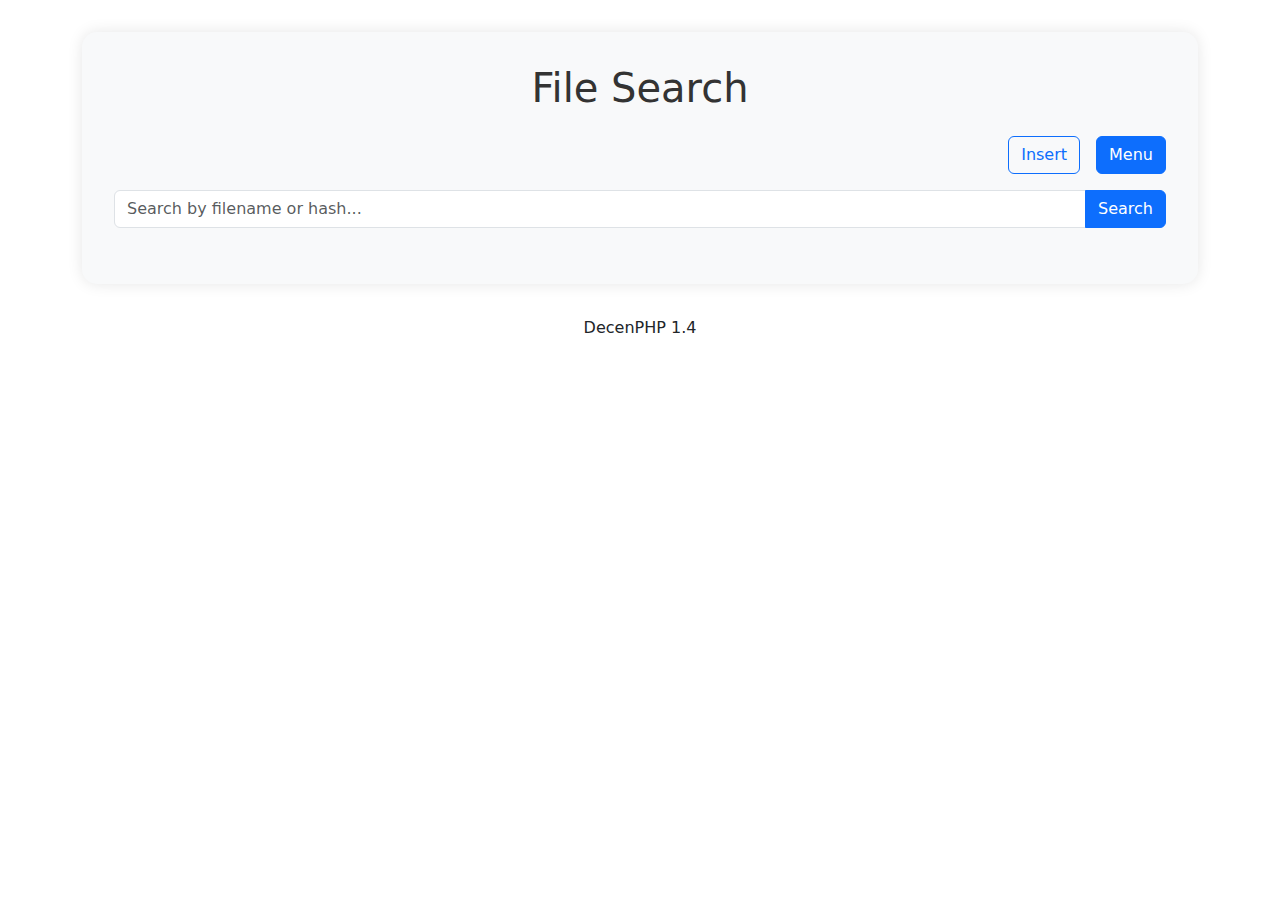
<file: index.html>
<!DOCTYPE html>
<html lang="en">
<head>
    <meta charset="UTF-8">
    <meta name="viewport" content="width=device-width, initial-scale=1.0">
    <link rel="icon" href="screens/logo.jpg" type="image/jpeg">
    <title>File Search</title>
    <link href="https://cdn.jsdelivr.net/npm/bootstrap@5.1.3/dist/css/bootstrap.min.css" rel="stylesheet">
    <link href="https://cdn.jsdelivr.net/npm/bootstrap-icons@1.7.2/font/bootstrap-icons.css" rel="stylesheet">
    <style>
        .main-container {
            background-color: #f8f9fa;
            border-radius: 15px;
            box-shadow: 0 0 15px rgba(0,0,0,0.1);
            padding: 2rem;
            margin-top: 2rem;
            margin-bottom: 2rem;
        }
        .auth-links {
            margin-bottom: 1rem;
        }
        .like-btn, .dislike-btn {
            text-decoration: none;
            color: #6c757d;
            padding: 0.375rem 0.75rem;
            border-radius: 0.25rem;
            transition: all 0.2s;
        }
        .like-btn:hover {
            color: #198754;
            background-color: #e8f5e9;
        }
        .dislike-btn:hover {
            color: #dc3545;
            background-color: #fef1f2;
        }
        .count-badge {
            font-size: 0.875rem;
            padding: 0.25rem 0.5rem;
            border-radius: 0.25rem;
            background-color: #f8f9fa;
        }
    </style>
</head>
<body>
    <div class="container">
        <div class="main-container">
            <h1 class="text-center mb-4"><a href='index.php' style='color: #333; text-decoration: none;'>File Search</a></h1>
            
            <!-- Auth Links -->
            <div class="auth-links d-flex justify-content-end gap-3">
                <a href="indexer.php" class="btn btn-outline-primary">Insert</a>
                <a href="menu.html" class="btn btn-primary">Menu</a>
            </div>
            
            <!-- Search Form -->
            <form method="POST" action="index.php" class="mb-4">
                <div class="input-group">
                    <input type="text" name="search" class="form-control" 
                           placeholder="Search by filename or hash..." 
                           value="">
                    <button type="submit" class="btn btn-primary">Search</button>
                </div>
            </form>
        </div>
    </div>
    
    <script src="https://cdn.jsdelivr.net/npm/bootstrap@5.1.3/dist/js/bootstrap.bundle.min.js"></script>
<div align='center'>DecenPHP 1.4</div>
</body>
</html>
</file>
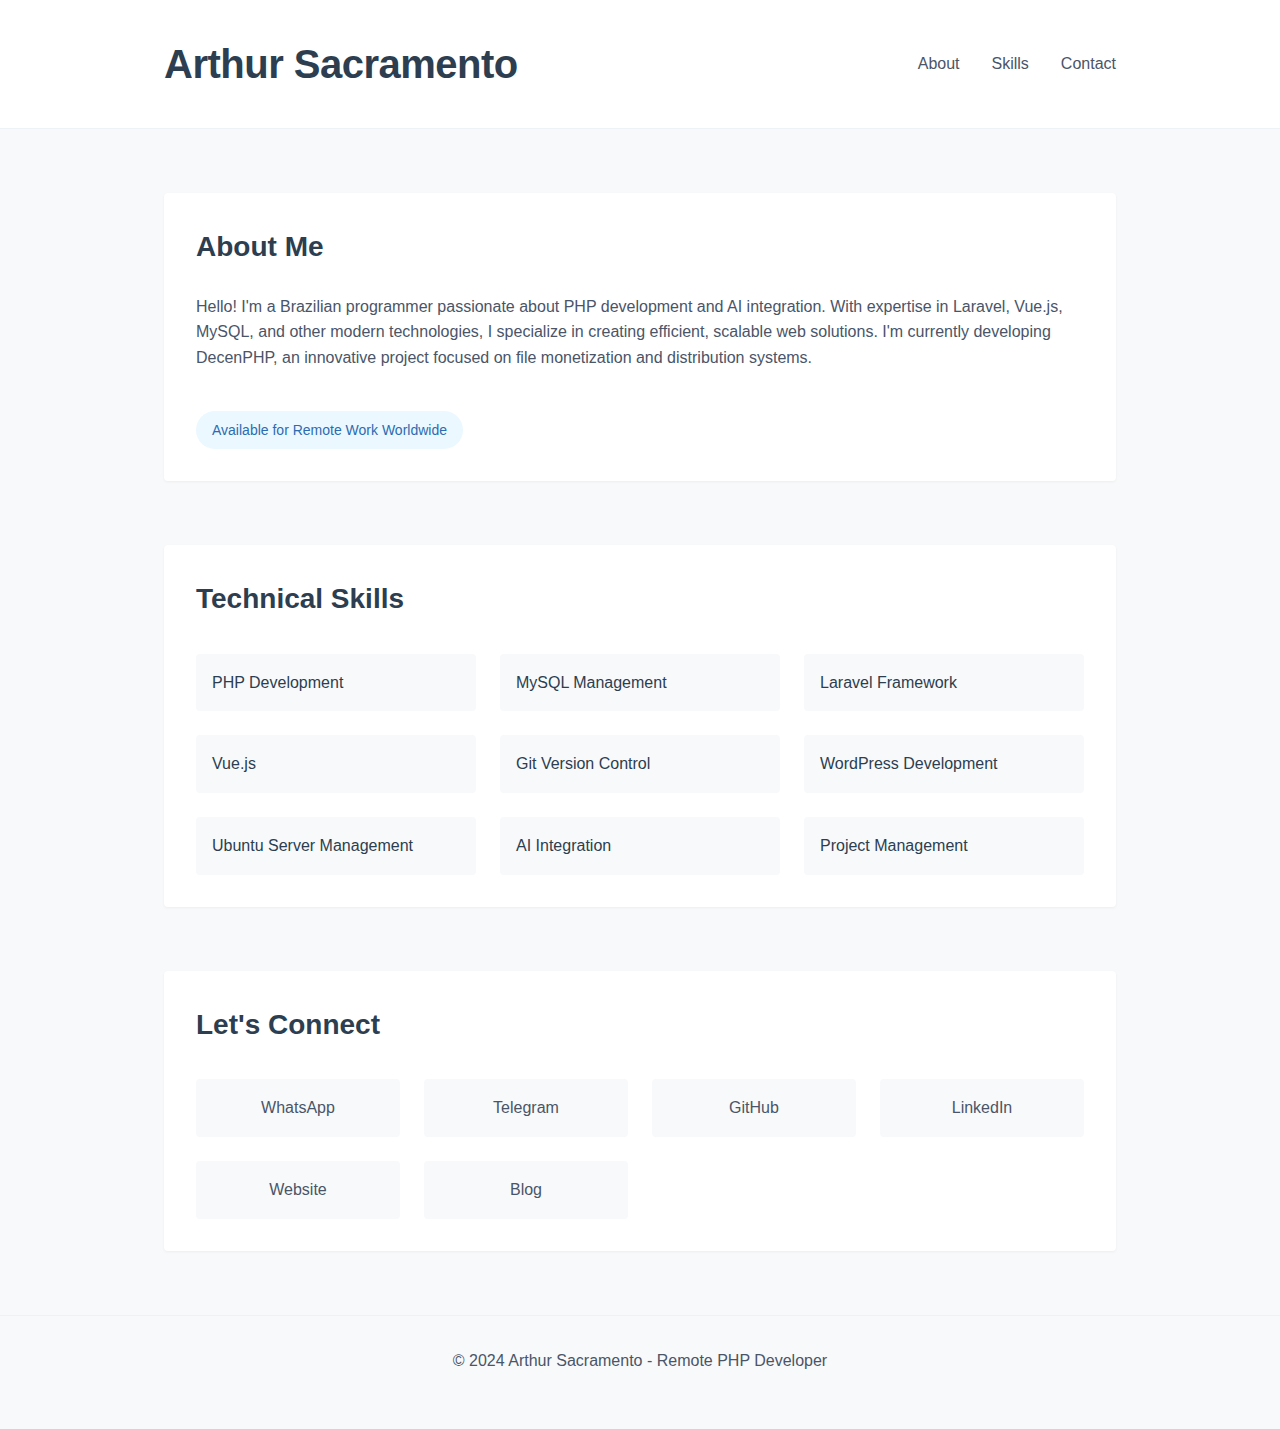
<file: about.html>
<!DOCTYPE html>
<html lang="en">
<head>
    <meta charset="UTF-8">
    <meta name="viewport" content="width=device-width, initial-scale=1.0">
    <meta name="description" content="Arthur Sacramento - Remote PHP Developer specializing in Laravel, Vue.js, and AI integration">
    <title>Arthur Sacramento - Remote PHP Developer</title>
    <style>
        /* Reset and Base Styles */
        * {
            margin: 0;
            padding: 0;
            box-sizing: border-box;
        }

        body {
            font-family: -apple-system, BlinkMacSystemFont, 'Segoe UI', Roboto, Oxygen, Ubuntu, Cantarell, sans-serif;
            line-height: 1.6;
            color: #2c3e50;
            background-color: #f8f9fa;
        }

        /* Typography */
        h1 {
            font-size: 2.5rem;
            font-weight: 700;
            letter-spacing: -0.5px;
        }

        h2 {
            font-size: 1.75rem;
            font-weight: 600;
            margin-bottom: 1.5rem;
            color: #2c3e50;
        }

        p {
            margin-bottom: 1.5rem;
            color: #4a5568;
        }

        /* Layout */
        .container {
            max-width: 1000px;
            margin: 0 auto;
            padding: 0 1.5rem;
        }

        /* Header */
        header {
            padding: 2rem 0;
            background-color: white;
            border-bottom: 1px solid #edf2f7;
        }

        nav {
            display: flex;
            justify-content: space-between;
            align-items: center;
        }

        .nav-links {
            display: flex;
            gap: 2rem;
        }

        /* Links */
        a {
            color: #4a5568;
            text-decoration: none;
            transition: color 0.2s ease;
        }

        a:hover {
            color: #2c3e50;
        }

        /* Sections */
        section {
            margin: 4rem 0;
            padding: 2rem;
            background-color: white;
            border-radius: 4px;
            box-shadow: 0 1px 3px rgba(0,0,0,0.05);
        }

        /* Skills Grid */
        .skills-grid {
            display: grid;
            grid-template-columns: repeat(auto-fill, minmax(250px, 1fr));
            gap: 1.5rem;
            margin-top: 2rem;
        }

        .skill-item {
            padding: 1rem;
            background-color: #f8f9fa;
            border-radius: 4px;
            transition: transform 0.2s ease;
        }

        .skill-item:hover {
            transform: translateY(-2px);
        }

        /* Contact Links */
        .contact-grid {
            display: grid;
            grid-template-columns: repeat(auto-fill, minmax(200px, 1fr));
            gap: 1.5rem;
            margin-top: 2rem;
        }

        .contact-link {
            padding: 1rem;
            background-color: #f8f9fa;
            border-radius: 4px;
            text-align: center;
            transition: background-color 0.2s ease;
        }

        .contact-link:hover {
            background-color: #edf2f7;
        }

        /* Status Badge */
        .status-badge {
            display: inline-block;
            padding: 0.5rem 1rem;
            background-color: #ebf8ff;
            color: #2b6cb0;
            border-radius: 2rem;
            font-size: 0.875rem;
            margin-top: 1rem;
        }

        /* Footer */
        footer {
            text-align: center;
            padding: 2rem 0;
            color: #718096;
            border-top: 1px solid #edf2f7;
            margin-top: 4rem;
        }

        /* Responsive Design */
        @media (max-width: 768px) {
            nav {
                flex-direction: column;
                gap: 1rem;
                text-align: center;
            }

            .nav-links {
                flex-direction: column;
                gap: 1rem;
            }

            section {
                padding: 1.5rem;
            }
        }
    </style>
</head>
<body>
    <header>
        <div class="container">
            <nav>
                <h1>Arthur Sacramento</h1>
                <div class="nav-links">
                    <a href="#about">About</a>
                    <a href="#skills">Skills</a>
                    <a href="#contact">Contact</a>
                </div>
            </nav>
        </div>
    </header>

    <main class="container">
        <section id="about">
            <h2>About Me</h2>
            <p>
                Hello! I'm a Brazilian programmer passionate about PHP development and AI integration. With expertise in Laravel, Vue.js, MySQL, and other modern technologies, I specialize in creating efficient, scalable web solutions. I'm currently developing DecenPHP, an innovative project focused on file monetization and distribution systems.
            </p>
            <div class="status-badge">Available for Remote Work Worldwide</div>
        </section>

        <section id="skills">
            <h2>Technical Skills</h2>
            <div class="skills-grid">
                <div class="skill-item">PHP Development</div>
                <div class="skill-item">MySQL Management</div>
                <div class="skill-item">Laravel Framework</div>
                <div class="skill-item">Vue.js</div>
                <div class="skill-item">Git Version Control</div>
                <div class="skill-item">WordPress Development</div>
                <div class="skill-item">Ubuntu Server Management</div>
                <div class="skill-item">AI Integration</div>
                <div class="skill-item">Project Management</div>
            </div>
        </section>

        <section id="contact">
            <h2>Let's Connect</h2>
            <div class="contact-grid">
                <a href="https://wa.me/5591986042104" target="_blank" class="contact-link">WhatsApp</a>
                <a href="https://t.me/arthursacramento" target="_blank" class="contact-link">Telegram</a>
                <a href="https://github.com/aiodrix" target="_blank" class="contact-link">GitHub</a>
                <a href="https://www.linkedin.com/in/arthur-sacramento-25-80b5972bb/" target="_blank" class="contact-link">LinkedIn</a>
                <a href="http://2n.atwebpages.com" target="_blank" class="contact-link">Website</a>
                <a href="https://2-nw.blogspot.com/" target="_blank" class="contact-link">Blog</a>
            </div>
        </section>
    </main>

    <footer>
        <div class="container">
            <p>&copy; 2024 Arthur Sacramento - Remote PHP Developer</p>
        </div>
    </footer>
</body>
</html>
</file>
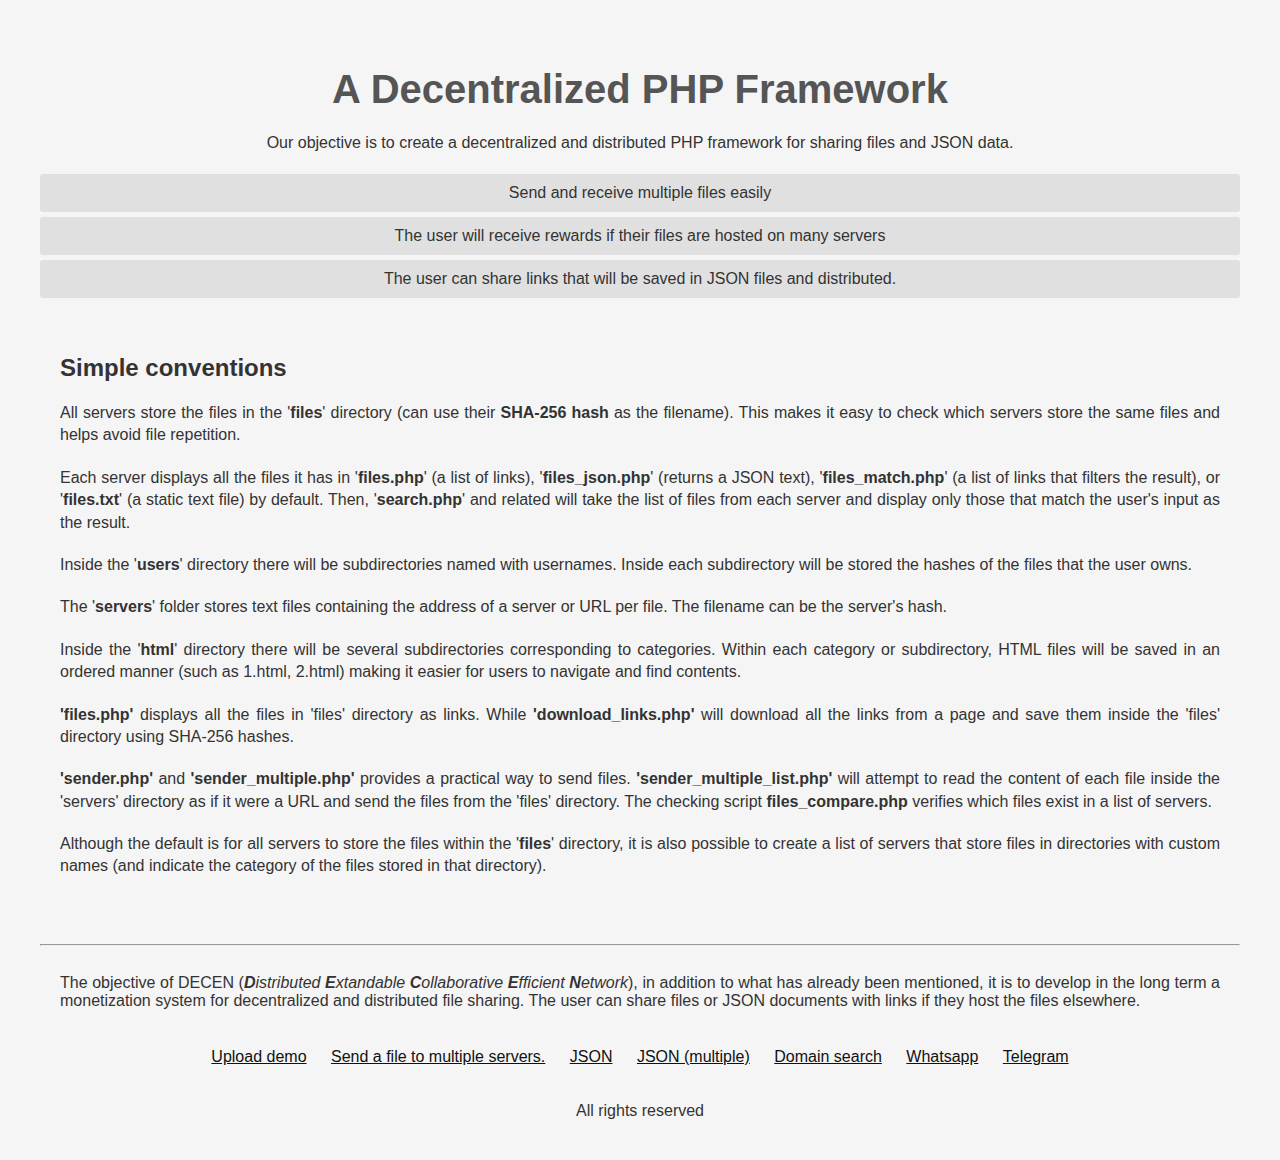
<file: index_simple.html>
<!DOCTYPE html>
<html lang="en">
<head>
    <meta charset="UTF-8">
    <meta name="viewport" content="width=device-width, initial-scale=1.0">
    <link rel="icon" href="../screens/logo.jpg" type="image/jpeg">
    <title>Decentralized PHP Framework - DecenPHP</title>
    <style>
        body {
            font-family: Arial, sans-serif;
            background-color: #f5f5f5;
            color: #333;
            margin: 0;
            padding: 40px;
            text-align: center;
        }
        h1 {
            font-size: 2.5em;
            color: #555;
            margin-bottom: 20px;
        }
        p {
            margin: 0 0 20px;
            line-height: 1.4;
        }
        ul {
            list-style-type: none;
            padding: 0;
        }
        li {
            background-color: #e0e0e0;
            margin: 5px 0;
            padding: 10px;
            border-radius: 3px;
        }

        .feature {
            text-align: justify;
            padding: 20px;
        }

        a {
            color: #111;
            padding: 0px 10px 0px 10px;
        }
    </style>
</head>
<body>
    <h1>A Decentralized PHP Framework</h1>
    <p>Our objective is to create a decentralized and distributed PHP framework for sharing files and JSON data.</p>

    <ul>
        <li>Send and receive multiple files easily</li>
        <li>The user will receive rewards if their files are hosted on many servers</li>
        <li>The user can share links that will be saved in JSON files and distributed.</li>
    </ul>

    <div class="feature">
        <h2>Simple conventions</h2>
        <p>
            All servers store the files in the '<b>files</b>' directory (can use their <b>SHA-256 hash</b> as the filename).
            This makes it easy to check which servers store the same files and helps avoid file repetition.
        </p>

        <p>
            Each server displays all the files it has in '<b>files.php</b>' (a list of links), '<b>files_json.php</b>' (returns a JSON text), '<b>files_match.php</b>' (a list of links that filters the result), or '<b>files.txt</b>' (a static text file) by default. Then, '<b>search.php</b>' and related will take the list of files from each server and display only those that match the user's input as the result.
        </p>

        <p>
            Inside the '<b>users</b>' directory there will be subdirectories named with usernames. Inside each subdirectory
            will be stored the hashes of the files that the user owns.
        </p>

        <p>
            The '<b>servers</b>' folder stores text files containing the address of a server or URL per file. The filename can be the server's hash.
        </p>

        <p>
            Inside the '<b>html</b>' directory there will be several subdirectories corresponding to categories.
            Within each category or subdirectory, HTML files will be saved in an ordered manner (such as 1.html, 2.html) making it easier for users
            to navigate and find contents.
        </p>

        <p>
            <b>'files.php'</b> displays all the files in 'files' directory as links. While <b>'download_links.php'</b> will download all the links from a page and save them inside the 'files' directory using SHA-256 hashes.
        </p>

        <p>
            <b>'sender.php'</b> and <b>'sender_multiple.php'</b> provides a practical way to send files. <b>'sender_multiple_list.php'</b> will attempt to read the content of each file inside the 'servers' directory as if it were a URL and send the files from the 'files' directory. The checking script <b>files_compare.php</b> verifies which files exist in a list of servers</b>.
        </p>

        <p>
            Although the default is for all servers to store the files within the '<b>files</b>' directory, it is also possible
            to create a list of servers that store files in directories with custom names (and indicate the category of the files
            stored in that directory).
        </p>


    </div>

    <br><hr>
    <div style="text-align: justify; padding: 20px;">
        The objective of DECEN (<i><b>D</b>istributed <b>E</b>xtandable <b>C</b>ollaborative <b>E</b>fficient <b>N</b>etwork</i>),
        in addition to what has already been mentioned, it is to develop in the long term a monetization system for decentralized
        and distributed file sharing. The user can share files or JSON documents with links if they host the files elsewhere.
    </div>
    <br>
    <a href="index_block.php">Upload demo</a>
    <a href="sender.php">Send a file to multiple servers.</a>
    <a href="json.php">JSON</a>
    <a href="json_sender.php">JSON (multiple)</a>   
    <a href="search_domain.php">Domain search</a>
    <a href="https://chat.whatsapp.com/Jm83Ib8KksaGEoTsq5kQL5" target="_blank">Whatsapp</a>
    <a href="https://t.me/decenphp" target="_blank">Telegram</a>
    <br><br>

    <br>
    All rights reserved
</body>
</html>
</file>
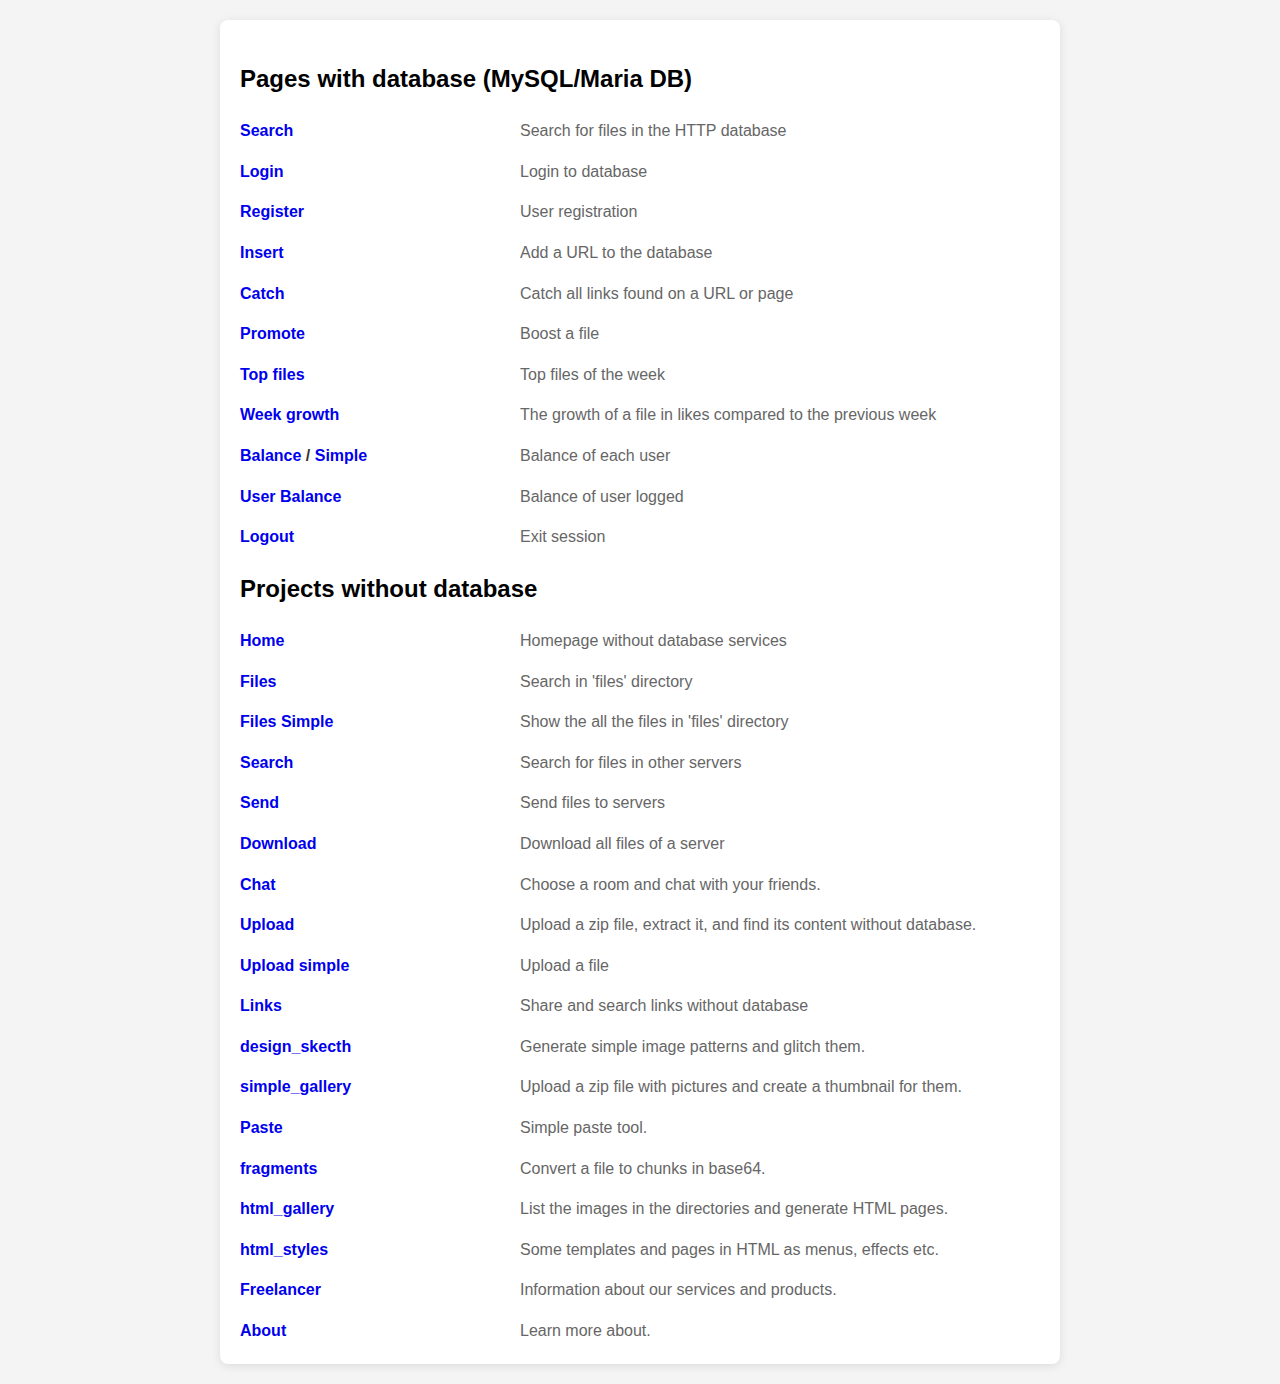
<file: menu.html>
<!DOCTYPE html>
<html lang="en">
<head>
    <meta charset="UTF-8">
    <meta name="viewport" content="width=device-width, initial-scale=1.0">
    <link rel="icon" href="screens/logo.jpg" type="image/jpeg">
    <title>Projects</title>
    <style>
        :root {
            --bg-color: #f4f4f4;
            --container-bg: #fff;
            --text-color: #333;
            --desc-color: #666;
            --shadow: 0 2px 10px rgba(0, 0, 0, 0.1);
        }
        
        body {
            font-family: Arial, sans-serif;
            background-color: var(--bg-color);
            margin: 0;
            padding: 20px;
            line-height: 1.6;
        }
        
        .container {
            max-width: 800px;
            margin: auto;
            background-color: var(--container-bg);
            border-radius: 8px;
            box-shadow: var(--shadow);
            padding: 20px;
        }
        
        .description-list {
            display: grid;
            gap: 15px;
        }
        
        .description-item {
            display: grid;
            grid-template-columns: 30% 1fr;
            gap: 5%;
        }
        
        .description-item b {
            color: var(--text-color);
        }
        
        .description-item p {
            color: var(--desc-color);
            margin: 0;
        }

        a {
            text-decoration: none;
        }
    </style>
</head>
<body>
    <div class="container">
        <h2>Pages with database (MySQL/Maria DB)</h2>
        <div class="description-list">
            <div class="description-item">
                <b><a href="index.php">Search</a></b>
                <p>Search for files in the HTTP database</p>
            </div>
            <div class="description-item">
                <b><a href="login.php">Login</a></b>
                <p>Login to database</p>
            </div>
            <div class="description-item">
                <b><a href="register.php">Register</a></b>
                <p>User registration</p>
            </div>
            <div class="description-item">
                <b><a href="db_create.php">Insert</a></b>
                <p>Add a URL to the database</p>
            </div>
            <div class="description-item">
                <b><a href="indexer.php">Catch</a></b>
                <p>Catch all links found on a URL or page</p>
            </div>
            <div class="description-item">
                <b><a href="transaction.php">Promote</a></b>
                <p>Boost a file</p>
            </div>
            <div class="description-item">
                <b><a href="top_week.php">Top files</a></b>
                <p>Top files of the week</p>
            </div>
            <div class="description-item">
                <b><a href="week_percent.php">Week growth</a></b>
                <p>The growth of a file in likes compared to the previous week</p>
            </div>
            <div class="description-item">
                <b><a href="top_balance_style_2.php">Balance</a> / <a href="top_balance.php">Simple</a></b>
                <p>Balance of each user</p>
            </div>
            <div class="description-item">
                <b><a href="user_balance.php">User Balance</a></b>
                <p>Balance of user logged</p>
            </div>
            <div class="description-item">
                <b><a href="logout.php">Logout</a></b>
                <p>Exit session</p>
            </div>
        </div>

       <h2>Projects without database</h2>
        <div class="description-list">
            <div class="description-item">
                <b><a href="nodb_index.php">Home</a></b>
                <p>Homepage without database services</p>
            </div>
            <div class="description-item">
                <b><a href="nodb_search.php">Files</a></b>
                <p>Search in 'files' directory</p>
            </div>
           <div class="description-item">
                <b><a href="files.php">Files Simple</a></b>
                <p>Show the all the files in 'files' directory </p>
            </div>
            <div class="description-item">
                <b><a href="search.php">Search</a></b>
                <p>Search for files in other servers</p>
            </div>
            <div class="description-item">
                <b><a href="sender.php">Send</a></b>
                <p>Send files to servers</p>
            </div>
            <div class="description-item">
                <b><a href="download_links.php">Download</a></b>
                <p>Download all files of a server</p>
            </div>
            <div class="description-item">
                <b><a href="others/chat/index.php">Chat</a></b>
                <p>Choose a room and chat with your friends.</p>
            </div>
            <div class="description-item">
                <b><a href="others/upload/index.php">Upload</a></b>
                <p>Upload a zip file, extract it, and find its content without database.</p>
            </div>
            <div class="description-item">
                <b><a href="others/upload_simple/index.php">Upload simple</a></b>
                <p>Upload a file</p>
            </div>
            <div class="description-item">
                <b><a href="others/links/index.php">Links</a></b>
                <p>Share and search links without database</p>
            </div>
            <div class="description-item">
                <b><a href="others/design_skecth/index.php">design_skecth</a></b>
                <p>Generate simple image patterns and glitch them.</p>
            </div>
            <div class="description-item">
                <b><a href="others/simple_gallery/index.php">simple_gallery</a></b>
                <p>Upload a zip file with pictures and create a thumbnail for them.</p>
            </div>
            <div class="description-item">
                <b><a href="others/paste/index.php">Paste</a></b>
                <p>Simple paste tool.</p>
            </div>
            <div class="description-item">
                <b><a href="others/fragments/convert.php">fragments</a></b>
                <p>Convert a file to chunks in base64.</p>
            </div>
            <div class="description-item">
                <b><a href="others/html_gallery">html_gallery</a></b>
                <p>List the images in the directories and generate HTML pages.</p>
            </div>
            <div class="description-item">
                <b><a href="others/html_styles/index.html">html_styles</a></b>
                <p>Some templates and pages in HTML as menus, effects etc.</p>
            </div>
            <div class="description-item">
                <b><a href="others/store/index.html">Freelancer</a></b>
                <p>Information about our services and products.</p>
            </div>
            <div class="description-item">
                <b><a href="about.html">About</a></b>
                <p>Learn more about.</p>
            </div>
        </div>
    </div>
</body>
</html>
</file>
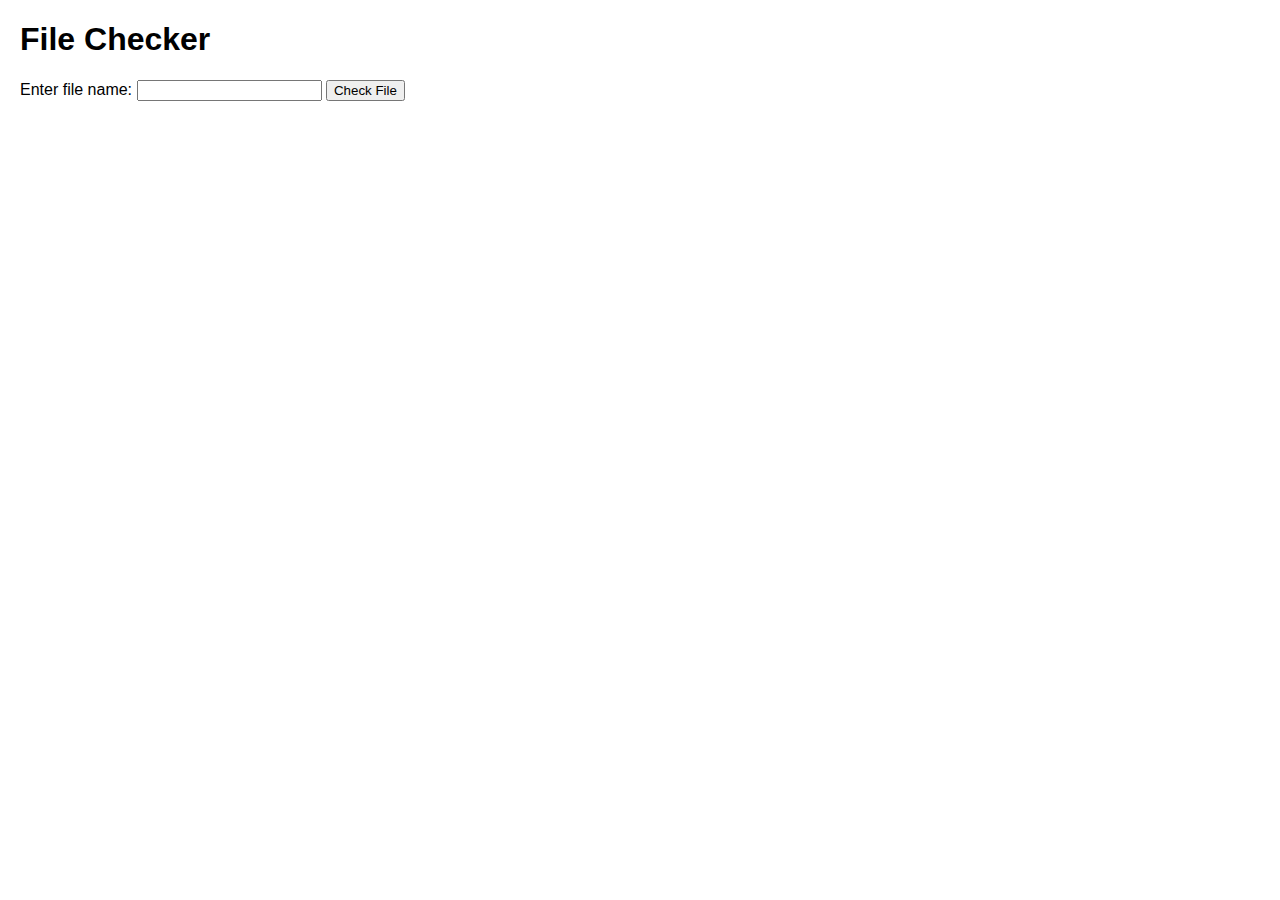
<file: search.html>
<!DOCTYPE html>
<html lang="en">
<head>
    <meta charset="UTF-8">
    <meta name="viewport" content="width=device-width, initial-scale=1.0">
    <title>File Checker</title>
    <style>
        body {
            font-family: Arial, sans-serif;
            margin: 20px;
        }
        .result {
            margin-top: 10px;
        }
        .found {
            color: green;
            cursor: pointer;
        }
        .not-found {
            color: red;
        }
    </style>
</head>
<body>

<h1>File Checker</h1>

<div>
    <label for="file-name">Enter file name: </label>
    <input type="text" id="file-name">
    <button id="check-file">Check File</button>
</div>

<div id="result" class="result"></div>


<script>
    // Load the server links from servers.json
    async function loadServers() {
        try {
            const response = await fetch('servers.json');
            if (!response.ok) throw new Error('Failed to load servers.json');
            const servers = await response.json();
            return Object.values(servers);  // Assumes servers.json contains an array or object of URLs
        } catch (error) {
            console.error('Error loading servers:', error);
            return [];
        }
    }

    document.getElementById('check-file').addEventListener('click', async function() {
        const fileName = document.getElementById('file-name').value.trim();
        const resultDiv = document.getElementById('result');
        resultDiv.innerHTML = '';  // Clear previous results

        if (!fileName) {
            resultDiv.innerHTML = '<p>Please enter a file name.</p>';
            return;
        }

        const servers = await loadServers();

        if (servers.length === 0) {
            resultDiv.innerHTML = '<p>Failed to load servers list.</p>';
            return;
        }

        for (const server of servers) {
            const url = `${server}/${fileName}`;
            resultDiv.innerHTML += `<p>Checking: ${url}...</p>`;

            try {
                const response = await fetch(url, { method: 'HEAD' });

                if (response.ok) {
                    resultDiv.innerHTML += `<p class="found" data-url="${url}">Found: ${url}</p>`;
                } else {
                    resultDiv.innerHTML += `<p class="not-found">File not found on: ${server}</p>`;
                }
            } catch (error) {
                resultDiv.innerHTML += `<p class="not-found">Error checking file on: ${server}</p>`;
            }
        }

        // Add click listener for found URLs to open in a new tab
        resultDiv.addEventListener('click', function(event) {
            if (event.target.classList.contains('found')) {
                const url = event.target.getAttribute('data-url');
                window.open(url, '_blank');
            }
        });
    });
</script>
</file>
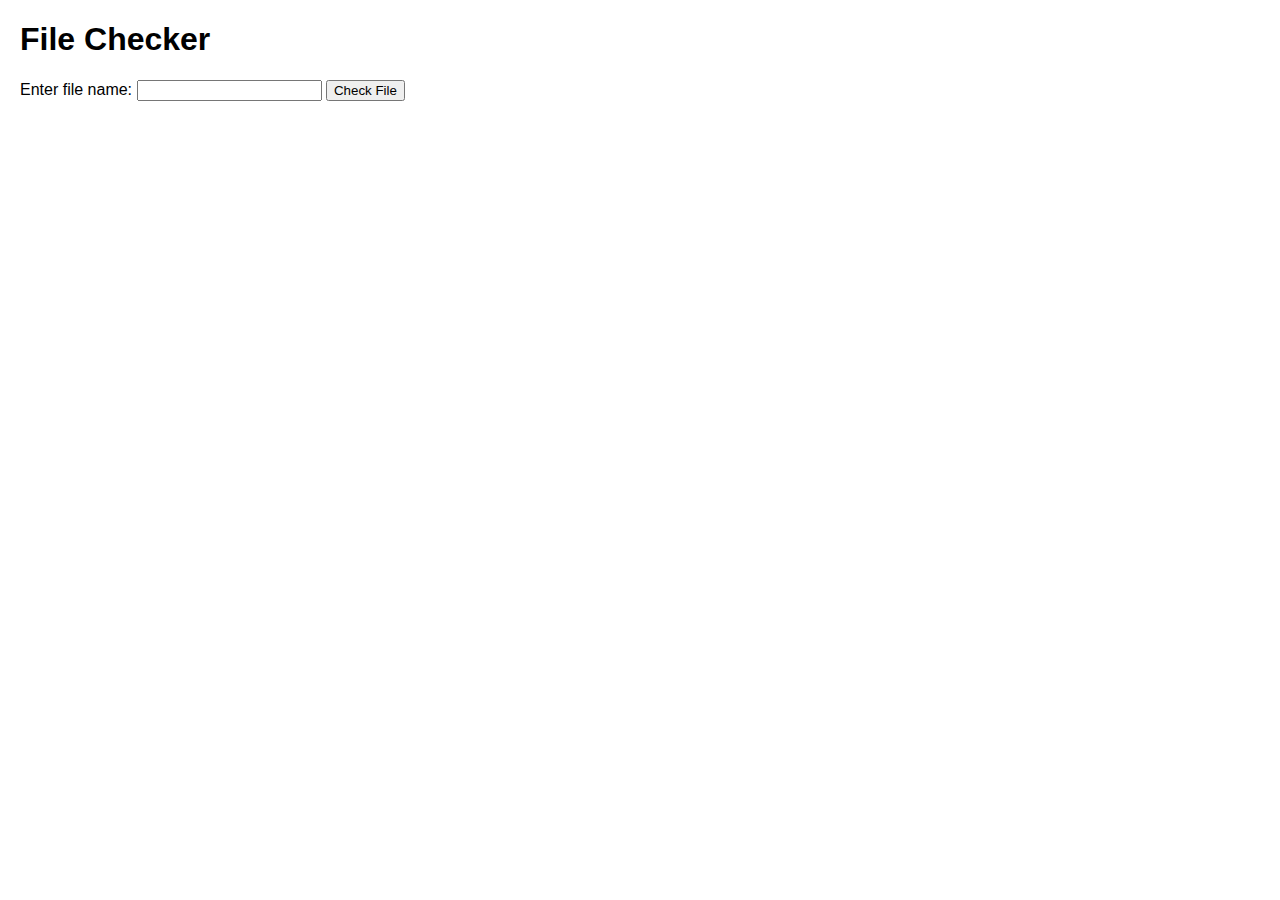
<file: search_simple.html>
<!DOCTYPE html>
<html lang="en">
<head>
    <meta charset="UTF-8">
    <meta name="viewport" content="width=device-width, initial-scale=1.0">
    <title>File Checker</title>
    <style>
        body {
            font-family: Arial, sans-serif;
            margin: 20px;
        }
        .result {
            margin-top: 10px;
        }
        .found {
            color: green;
            cursor: pointer;
        }
        .not-found {
            color: red;
        }
    </style>
</head>
<body>

<h1>File Checker</h1>

<div>
    <label for="file-name">Enter file name: </label>
    <input type="text" id="file-name">
    <button id="check-file">Check File</button>
</div>

<div id="result" class="result"></div>

<script>
    const servers = [
        'http://localhost/test',
        'http://localhost/new/files',
        'http://server3.com'
    ];

    document.getElementById('check-file').addEventListener('click', async function() {
        const fileName = document.getElementById('file-name').value.trim();
        const resultDiv = document.getElementById('result');
        resultDiv.innerHTML = '';  // Clear previous results

        if (!fileName) {
            resultDiv.innerHTML = '<p>Please enter a file name.</p>';
            return;
        }

        for (const server of servers) {
            const url = `${server}/${fileName}`;
            resultDiv.innerHTML += `<p>Checking: ${url}...</p>`;
            
            try {
                const response = await fetch(url, { method: 'HEAD' });

                if (response.ok) {
                    resultDiv.innerHTML += `<p class="found" data-url="${url}">Found: ${url}</p>`;
                } else {
                    resultDiv.innerHTML += `<p class="not-found">File not found on: ${server}</p>`;
                }
            } catch (error) {
                resultDiv.innerHTML += `<p class="not-found">Error checking file on: ${server}</p>`;
            }
        }

        // Add click listener for found URLs to open in a new tab
        resultDiv.addEventListener('click', function(event) {
            if (event.target.classList.contains('found')) {
                const url = event.target.getAttribute('data-url');
                window.open(url, '_blank');
            }
        });
    });
</script>

</body>
</html>
</file>
